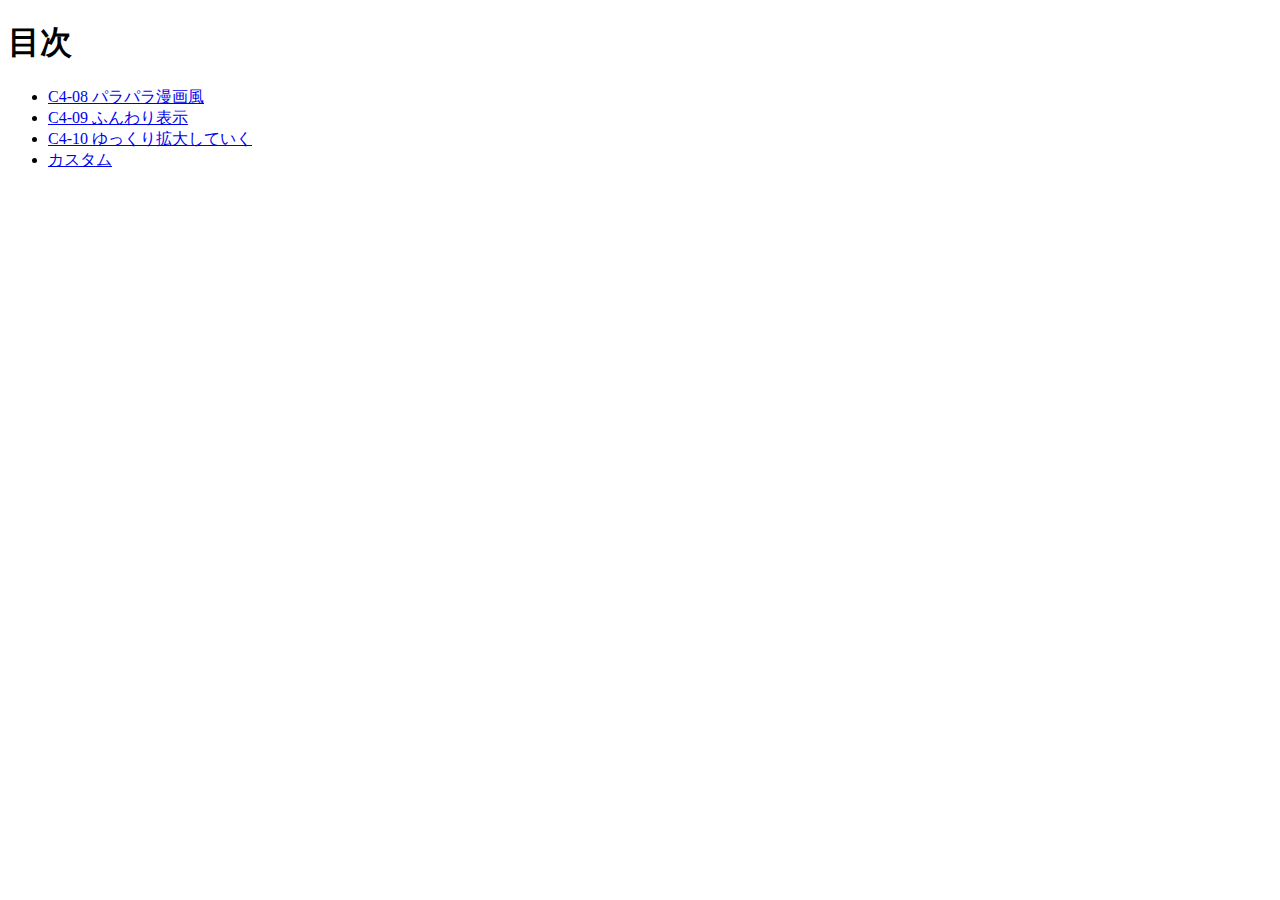
<file: index.html>
<!DOCTYPE html>
<html lang="ja">
<head>
  <meta charset="UTF-8">
  <title>20251205-js</title>
</head>
<body>
  <h1>目次</h1>
  <ul>
    <li><a href="C4-08/index.html">C4-08 パラパラ漫画風</a></li>
    <li><a href="C4-09/index.html">C4-09 ふんわり表示</a></li>
    <li><a href="C4-10/index.html">C4-10 ゆっくり拡大していく</a></li>
    <li><a href="custom/index.html">カスタム</a></li>
  </ul>
</body>
</html>
</file>
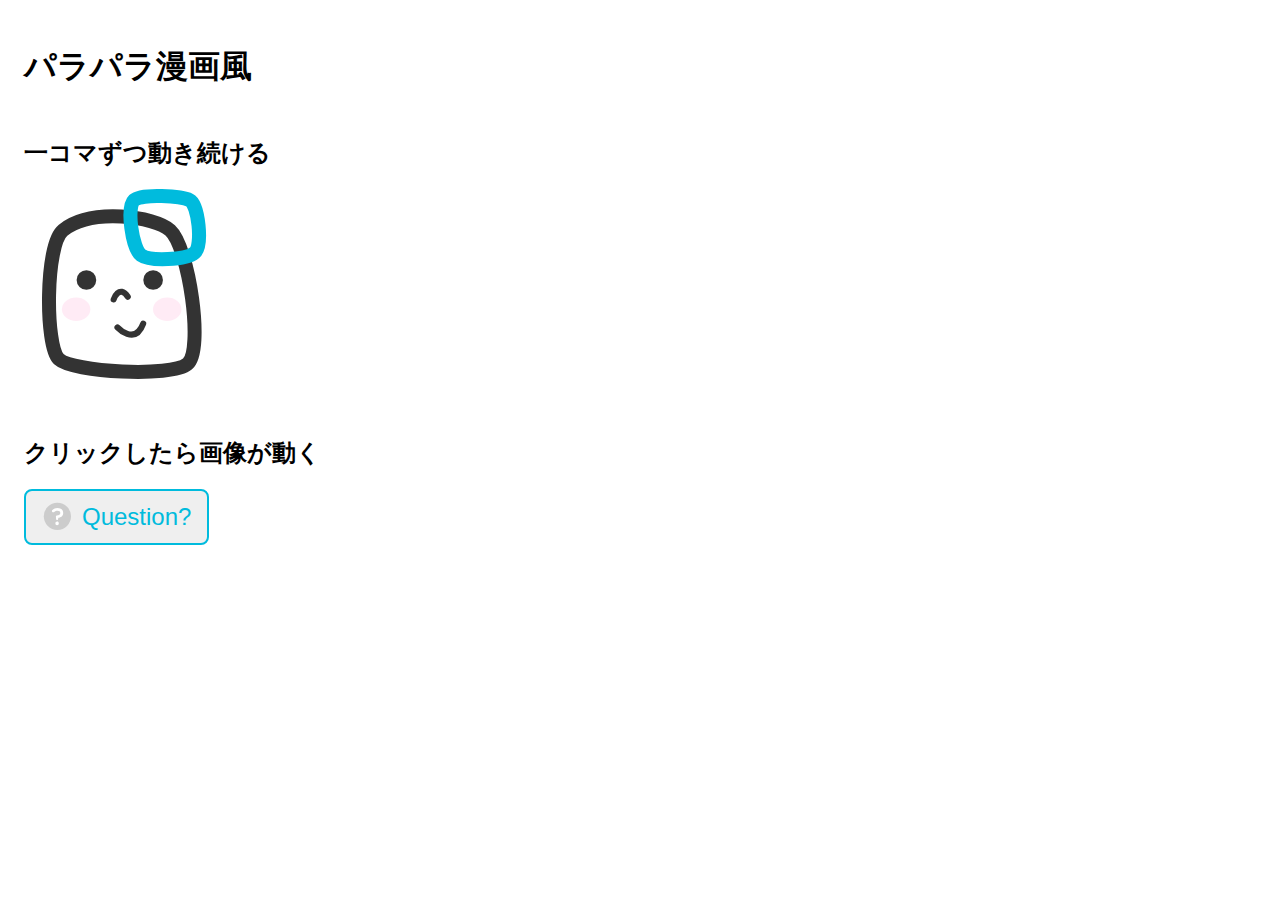
<file: C4-08/index.html>
<!DOCTYPE html>
<html lang="ja">

<head>
    <meta charset="UTF-8">
    <title>C4-08 パラパラ漫画風</title>
    <link rel="stylesheet" href="style.css">
</head>

<body>
    <h1>パラパラ漫画風</h1>
    <h2>一コマずつ動き続ける</h2>
    <div class="steps"></div>

    <h2>クリックしたら画像が動く</h2>
    <button class="btn-question">
        <span></span>Question?
    </button>
    <script src="script.js"></script>
</body>

</html>
</file>
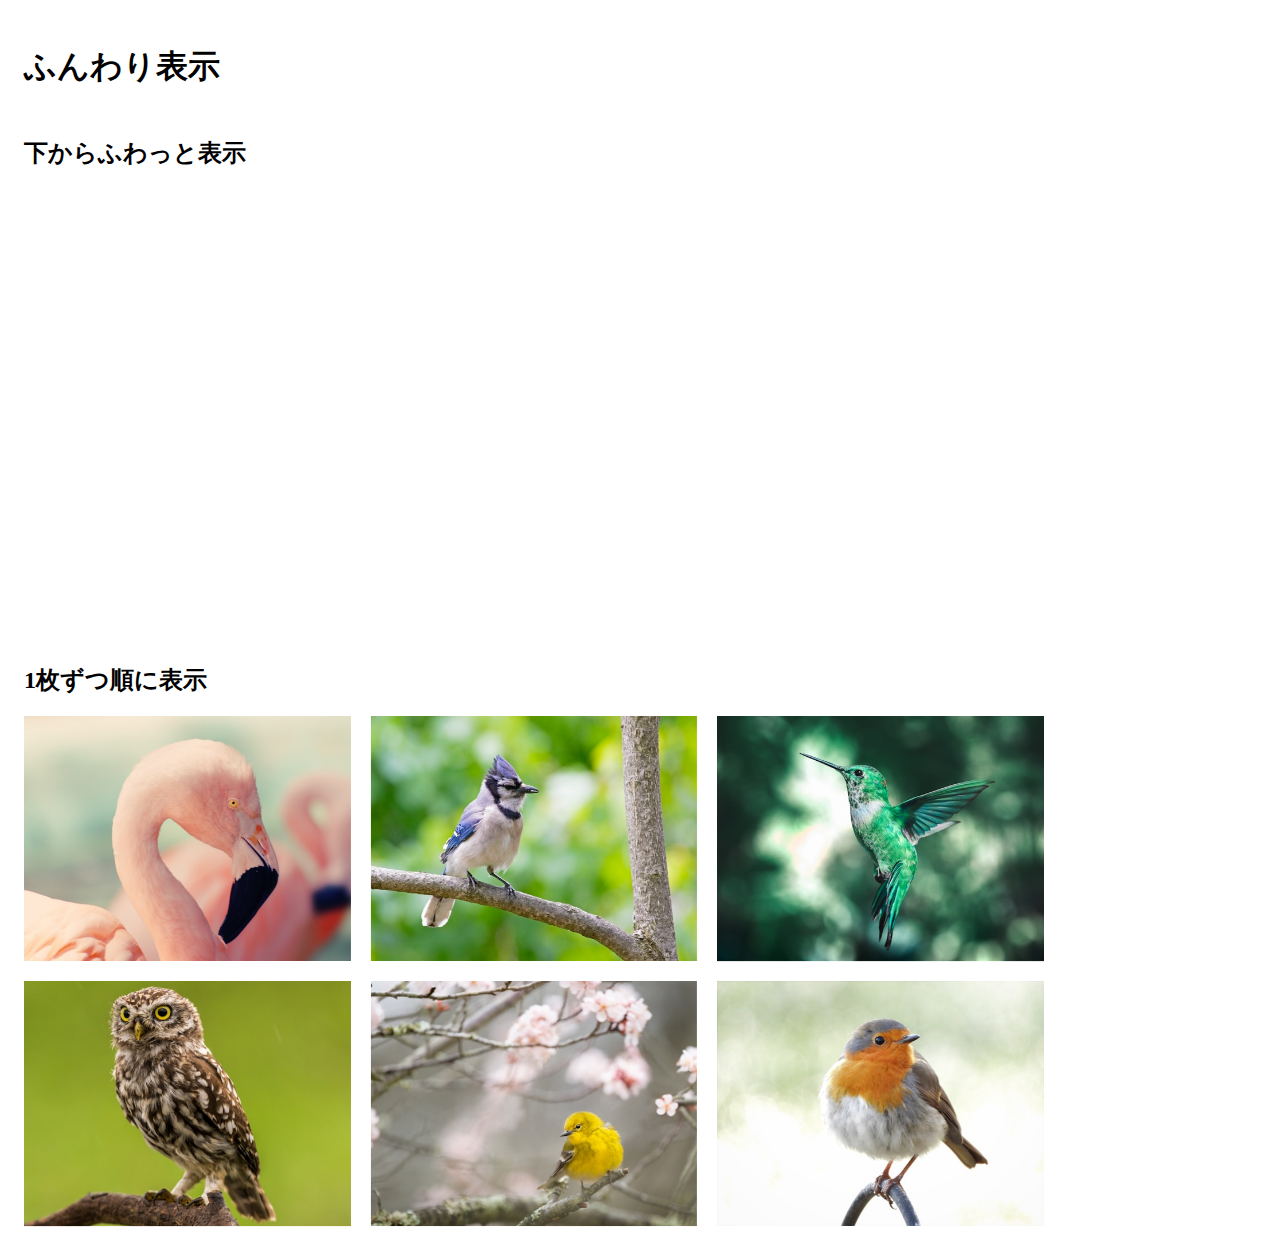
<file: C4-09/index.html>
<!DOCTYPE html>
<html lang="ja">

<head>
    <meta charset="UTF-8">
    <title>C4-09 ふんわり表示</title>
    <link rel="stylesheet" href="style.css">
</head>

<body>
    <h1>ふんわり表示</h1>
    <h2>下からふわっと表示</h2>
    <img class="img-fadein" src="images/bird1.jpg" alt="bird1">

    <h2>1枚ずつ順に表示</h2>
    <div class="gallery">
        <img class="gallery-item" src="images/bird2.jpg" alt="bird2">
        <img class="gallery-item" src="images/bird3.jpg" alt="bird3">
        <img class="gallery-item" src="images/bird4.jpg" alt="bird4">
        <img class="gallery-item" src="images/bird5.jpg" alt="bird5">
        <img class="gallery-item" src="images/bird6.jpg" alt="bird6">
        <img class="gallery-item" src="images/bird7.jpg" alt="bird7">
    </div>
    <script src="script.js"></script>
</body>

</html>
</file>
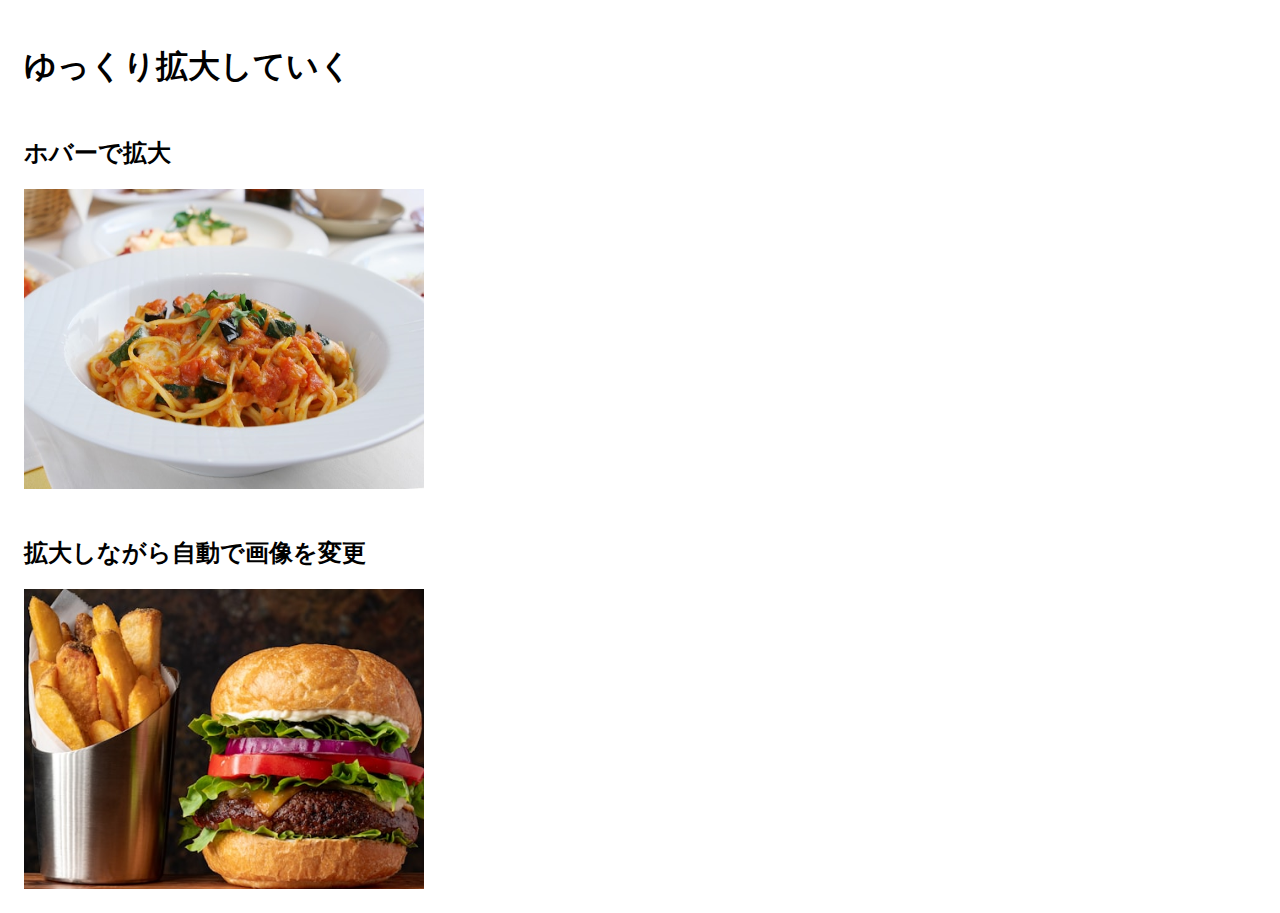
<file: C4-10/index.html>
<!DOCTYPE html>
<html lang="ja">

<head>
  <meta charset="UTF-8">
  <title>C4-10 ゆっくり拡大していく</title>
  <link rel="stylesheet" href="style.css">
</head>

<body>
  <h1>ゆっくり拡大していく</h1>
  <h2>ホバーで拡大</h2>
  <div class="zoom">
    <img src="images/food1.jpg" alt="food1">
  </div>

  <h2>拡大しながら自動で画像を変更</h2>
  <div class="gallery-container">
    <img class="gallery-item" src="images/food2.jpg" alt="food2">
    <img class="gallery-item" src="images/food3.jpg" alt="food3">
    <img class="gallery-item" src="images/food4.jpg" alt="food4">
  </div>
  <script src="script.js"></script>
</body>

</html>
</file>
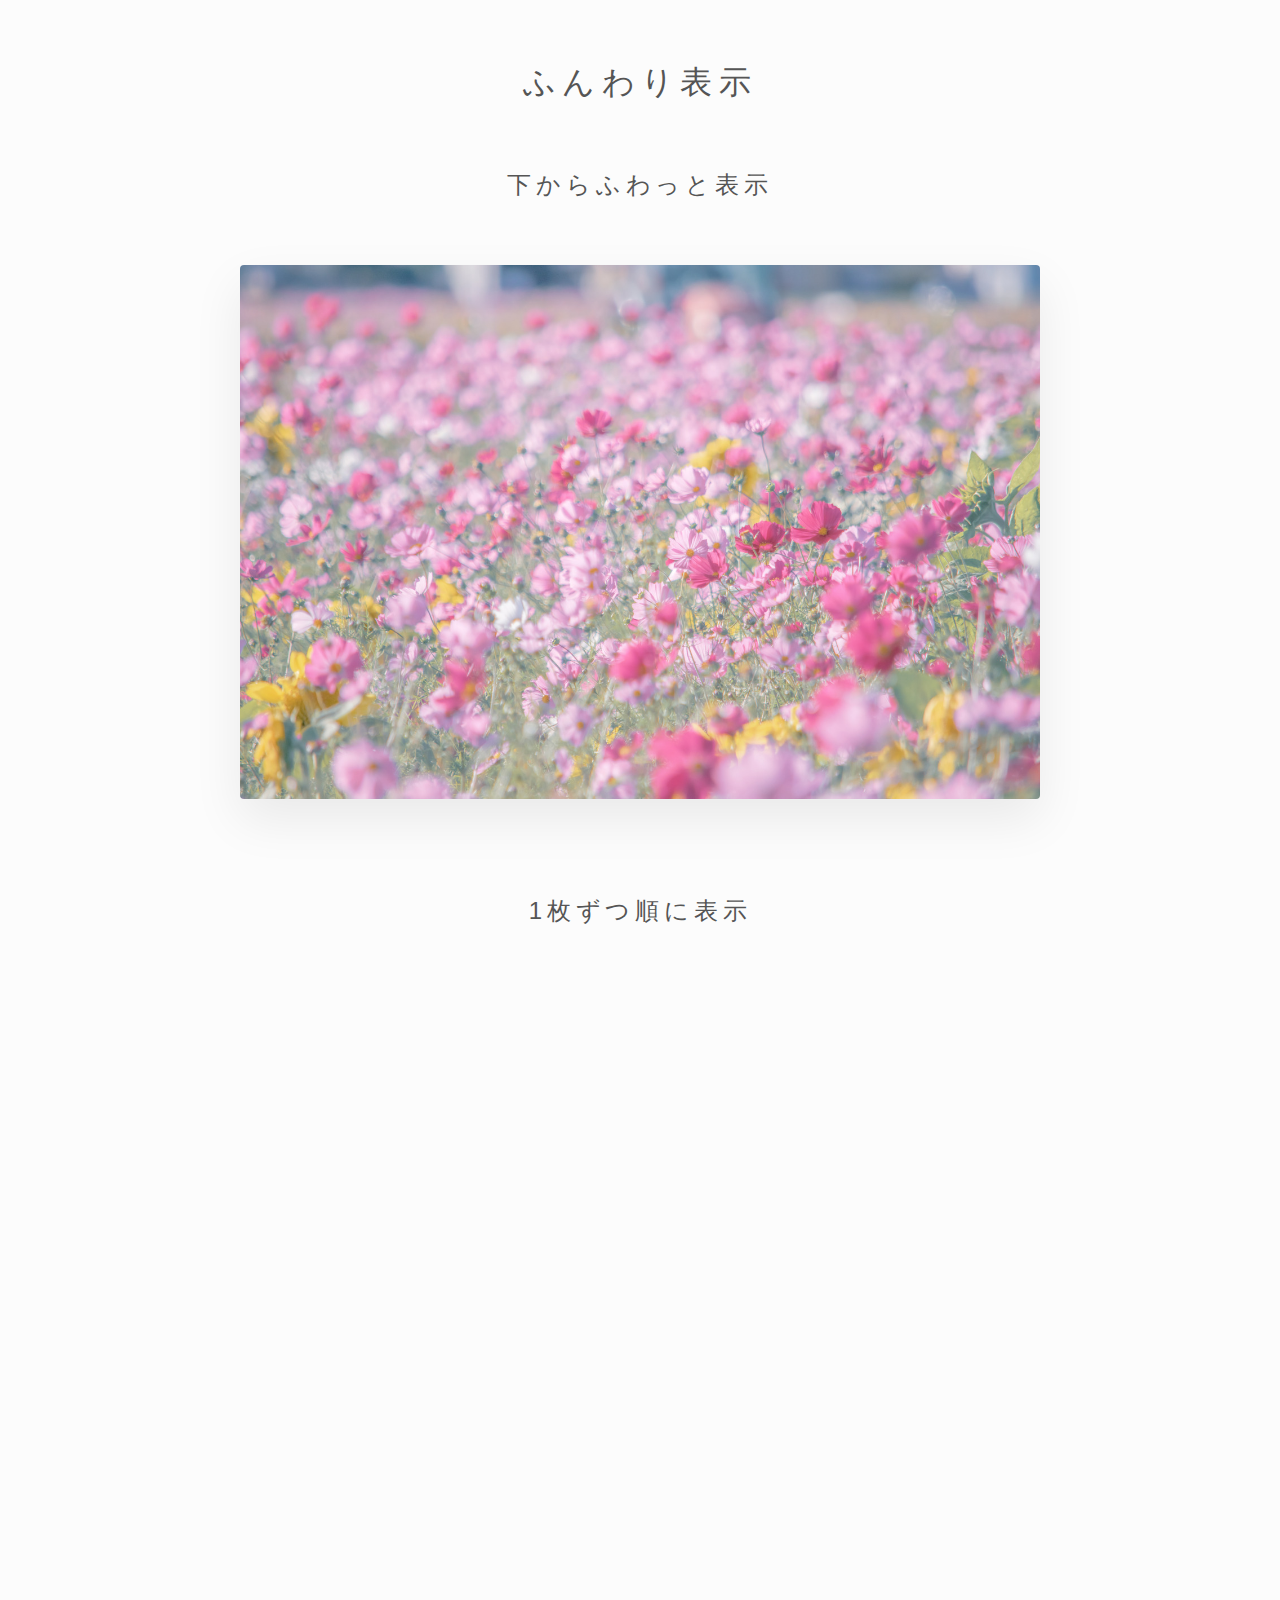
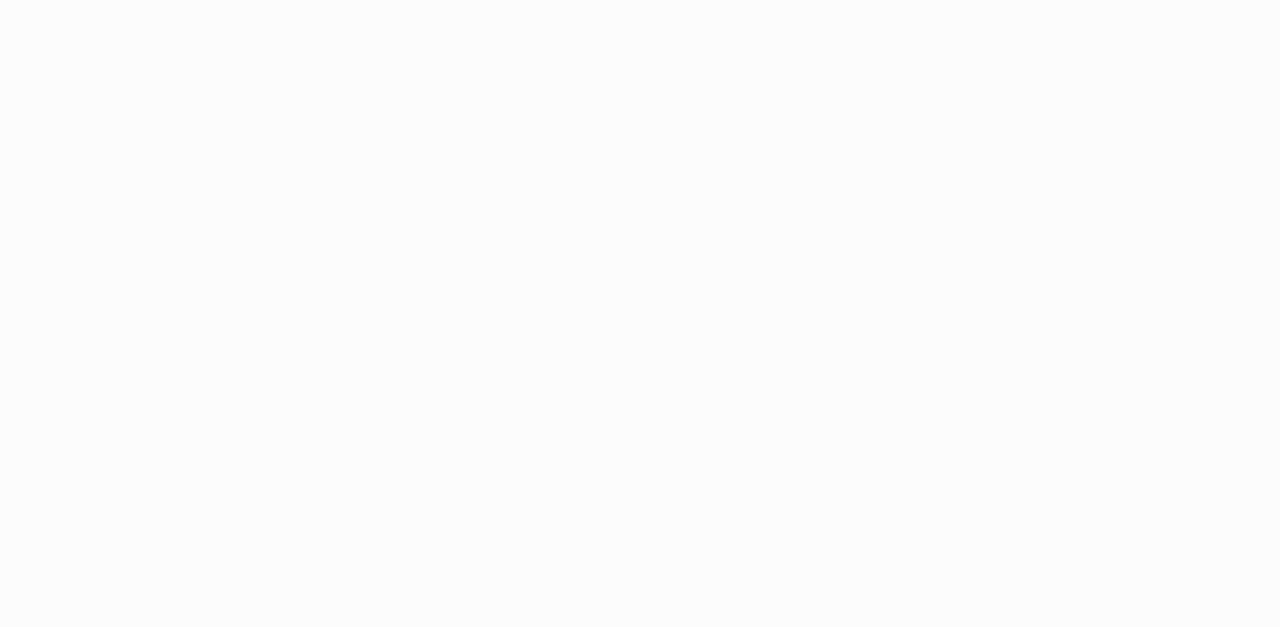
<file: custom/index.html>
<!DOCTYPE html>
<html lang="ja">

<head>
    <meta charset="UTF-8">
    <title>C4-09 ふんわり表示</title>
    <link rel="stylesheet" href="style.css">
</head>

<body>
    <h1>ふんわり表示</h1>
    <h2>下からふわっと表示</h2>
    <img class="img-fadein" src="images/hana1.jpg" alt="hana">

    <h2>1枚ずつ順に表示</h2>
    <div class="gallery">
        <img class="gallery-item" src="images/hana2.jpg" alt="hana">
        <img class="gallery-item" src="images/hana3.jpg" alt="hana">
        <img class="gallery-item" src="images/hana4.jpg" alt="hana">
        <img class="gallery-item" src="images/hana5.jpg" alt="hana">
        <img class="gallery-item" src="images/hana6.jpg" alt="hana">
        <img class="gallery-item" src="images/hana7.jpg" alt="hana">
    </div>
    <script src="script.js"></script>
</body>

</html>
</file>
<file: C4-08/style.css>
@charset "utf-8";

/* 一コマずつ動き続ける */
.steps {
  background: url(images/wcb-chan-animation.svg) no-repeat;
  width: 200px;
  height: 200px;
  animation: smile .5s steps(4) alternate infinite;
}
.steps:hover {
  animation-play-state: paused;
}
@keyframes smile {
  to {
    background-position: -800px 0;
  }
}

/* クリックしたら画像が動く */
.btn-question {
  color: #0bd;
  border: 2px solid;
  border-radius: 8px;
  padding-right: 1rem;
  font-size: 1.5rem;
  cursor: pointer;
  display: flex;
  place-items: center;
}
.btn-question:hover {
  color: #0d9;
}
.btn-question span {
  background: url(images/question.svg) no-repeat;
  width: 50px;
  height: 50px;
  display: inline-block;
}
.animate span {
  animation: question .6s steps(24) forwards;
}
@keyframes question {
  to {
    background-position: -1200px 0;
  }
}

/* 基本スタイル */
body {
  padding: 1rem;
}
img {
  display: block;
}
h2 {
  margin-top: 3rem;
}
</file>
<file: C4-09/style.css>
@charset "utf-8";

/* 下からふわっと表示 */
.img-fadein {
  opacity: 0;
  translate: 0 50px;
  animation: fadein 1s forwards;
}

@keyframes fadein {
  to {
    opacity: 1;
    translate: 0;
  }
}

/* 1枚ずつ順に表示 */
.gallery {
  display: grid;
  gap: 20px;
  grid-template-columns: repeat(auto-fit, minmax(300px, 1fr));
  max-width: 1020px;
}

.gallery-item {
  opacity: 0;
  width: 100%;
  aspect-ratio: 4 / 3;
  object-fit: cover;
}

/* 基本スタイル */
body {
  padding: 1rem;
}

img {
  display: block;
}

h2 {
  margin-top: 3rem;
}
</file>
<file: C4-10/style.css>
@charset "utf-8";

/* ホバーで拡大 */
.zoom {
  width: 400px;
  height: 300px;
  overflow: hidden;
}
.zoom img {
  width: 100%;
  height: 100%;
  transition: scale 1s;
}
.zoom img:hover {
  scale: 1.2;
}

/* 拡大しながら自動で画像を変更 */
.gallery-container {
  position: relative;
  width: 400px;
  height: 300px;
  overflow: hidden;
}
.gallery-item {
  position: absolute;
  top: 50%;
  left: 50%;
  width: 100%;
  height: 100%;
  object-fit: cover;
  translate: -50% -50%;
  opacity: 0;
  scale: 1;
  transition: opacity 1s, scale 4s;
}
.gallery-item.active {
  opacity: 1;
  scale: 1.2;
}

/* 基本スタイル */
body {
  padding: 1rem;
}
img {
  display: block;
}
h2 {
  margin-top: 3rem;
}
</file>
<file: custom/style.css>
@charset "utf-8";

body {
  margin: 0;
  padding: 40px 20px;
  background-color: #fcfcfc; /* ほぼ白に近いグレー */
  font-family: "Helvetica Neue", Arial, sans-serif;
  color: #333;
}

h1, h2 {
  text-align: center;
  font-weight: 300;
  letter-spacing: 0.2em;
  margin-bottom: 4rem;
  color: #555;
}

/* 共通設定 */
.img-fadein, .gallery-item {
  display: block;
  opacity: 0; /* JSで制御するため初期は透明 */
  transition: opacity 0.1s; /* JSオフの時の保険 */
  border-radius: 4px; /* ほんの少し角を丸く */
}

/* メイン画像 */
.img-fadein {
  width: 100%;
  max-width: 800px;
  height: auto;
  margin: 0 auto 6rem;
  box-shadow: 0 20px 50px rgba(0,0,0,0.08); /* 綺麗な影 */
}

/* ギャラリー */
.gallery {
  display: grid;
  gap: 40px;
  grid-template-columns: repeat(auto-fill, minmax(320px, 1fr));
  max-width: 1200px;
  margin: 0 auto 10rem;
}

.gallery-item {
  width: 100%;
  aspect-ratio: 3 / 4;
  object-fit: cover;
  box-shadow: 0 10px 30px rgba(0,0,0,0.05);
}
</file>
